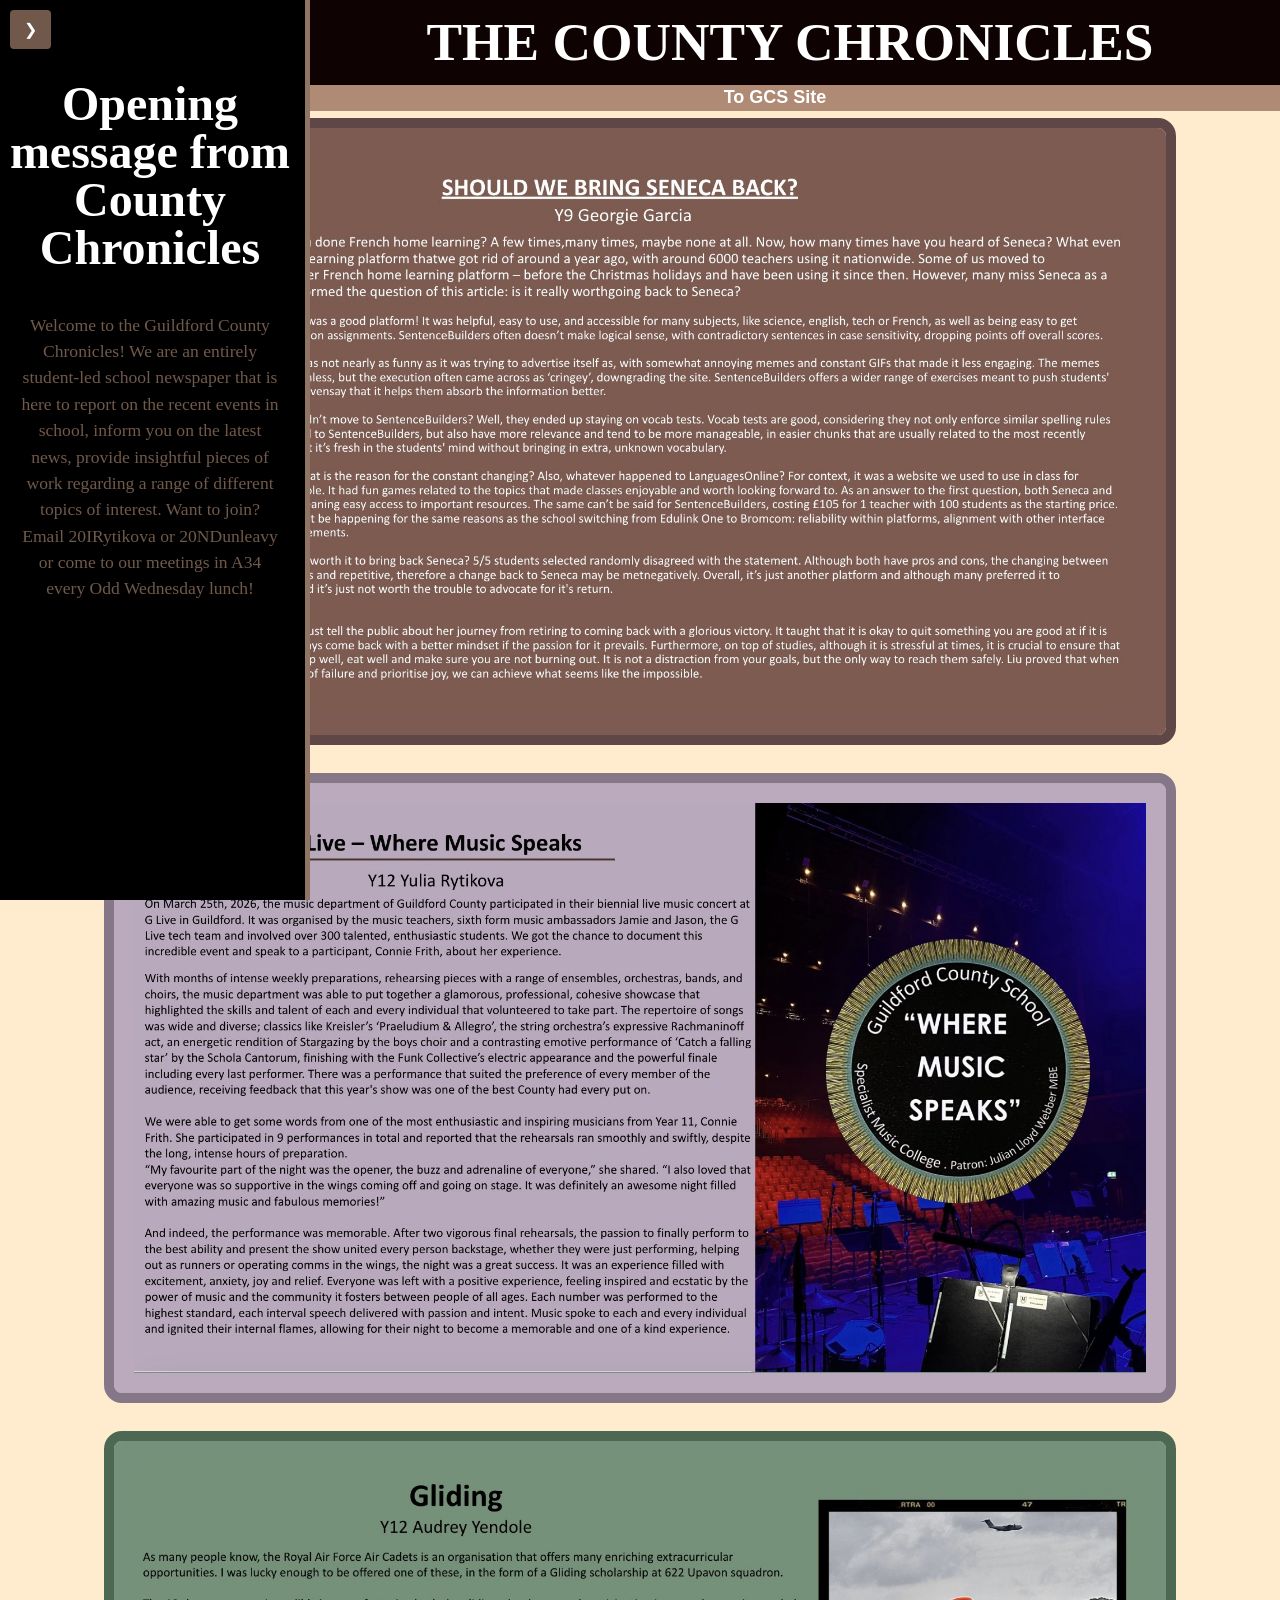
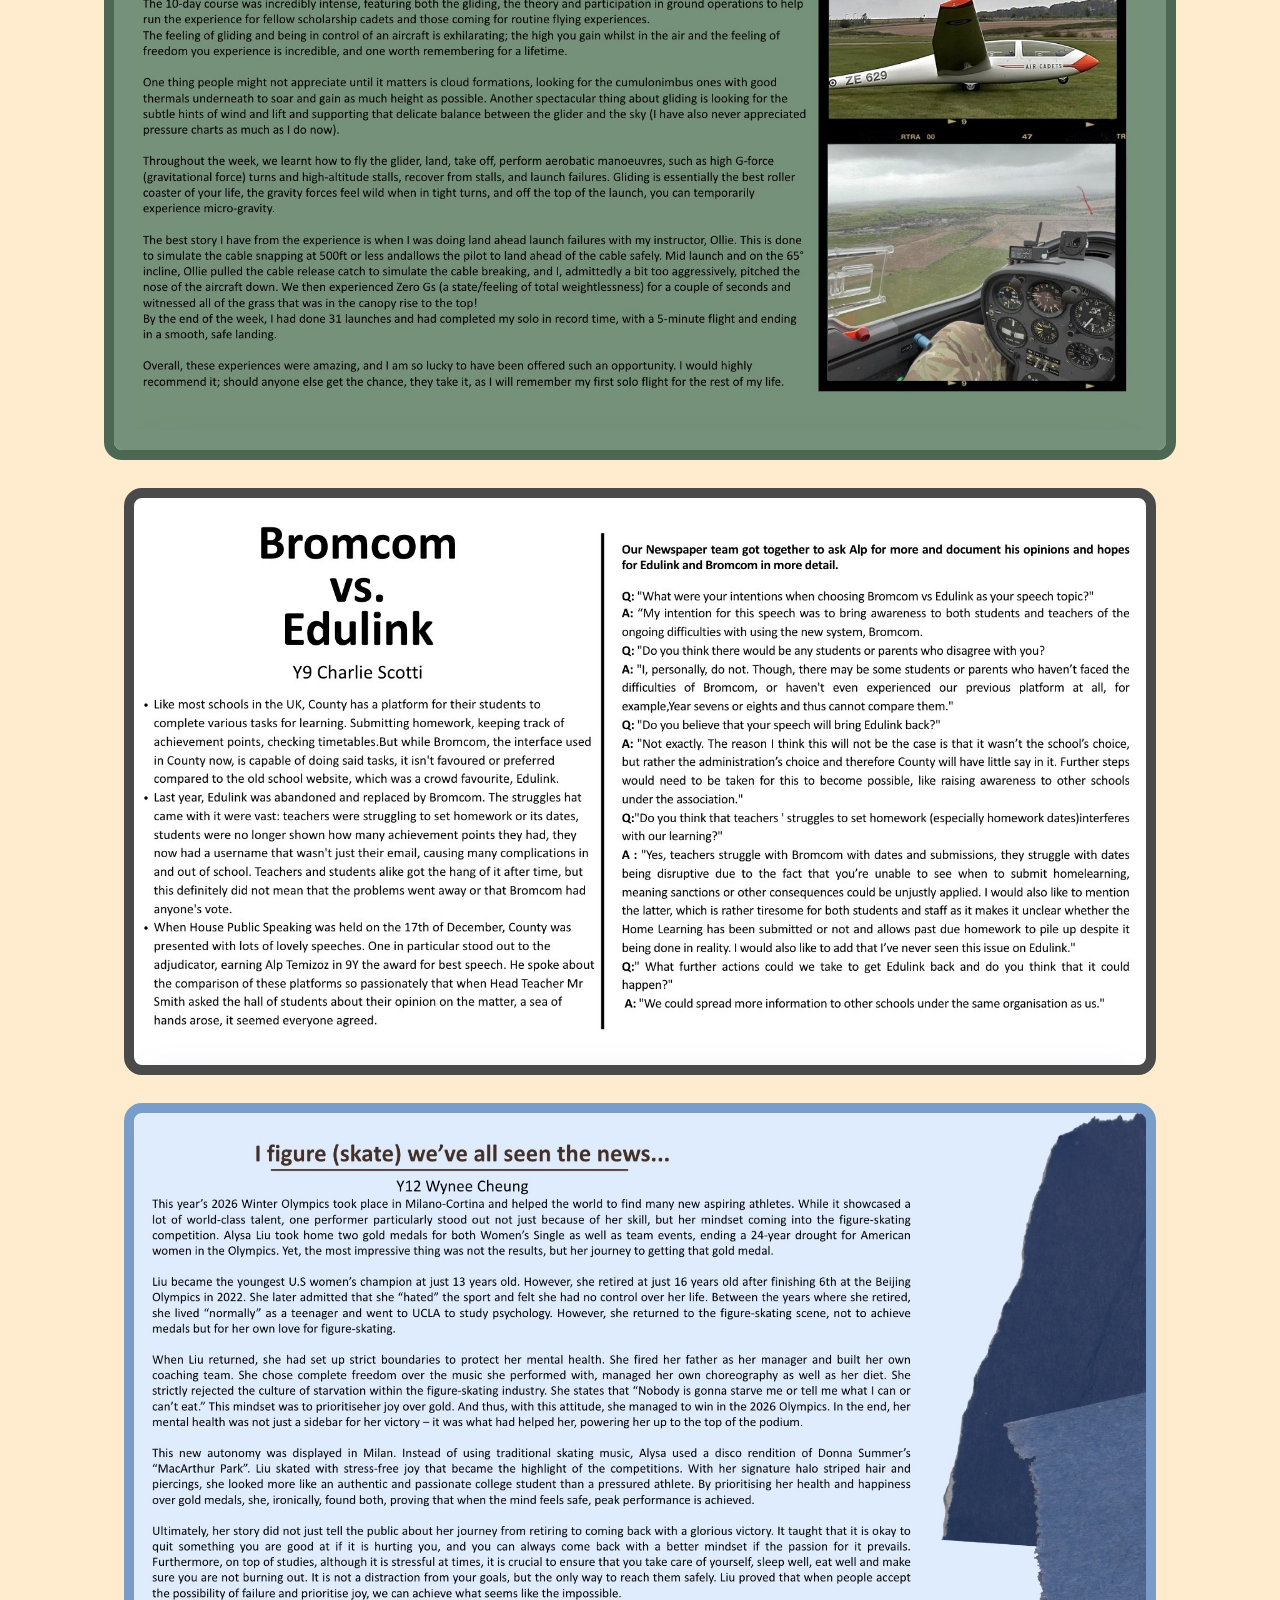
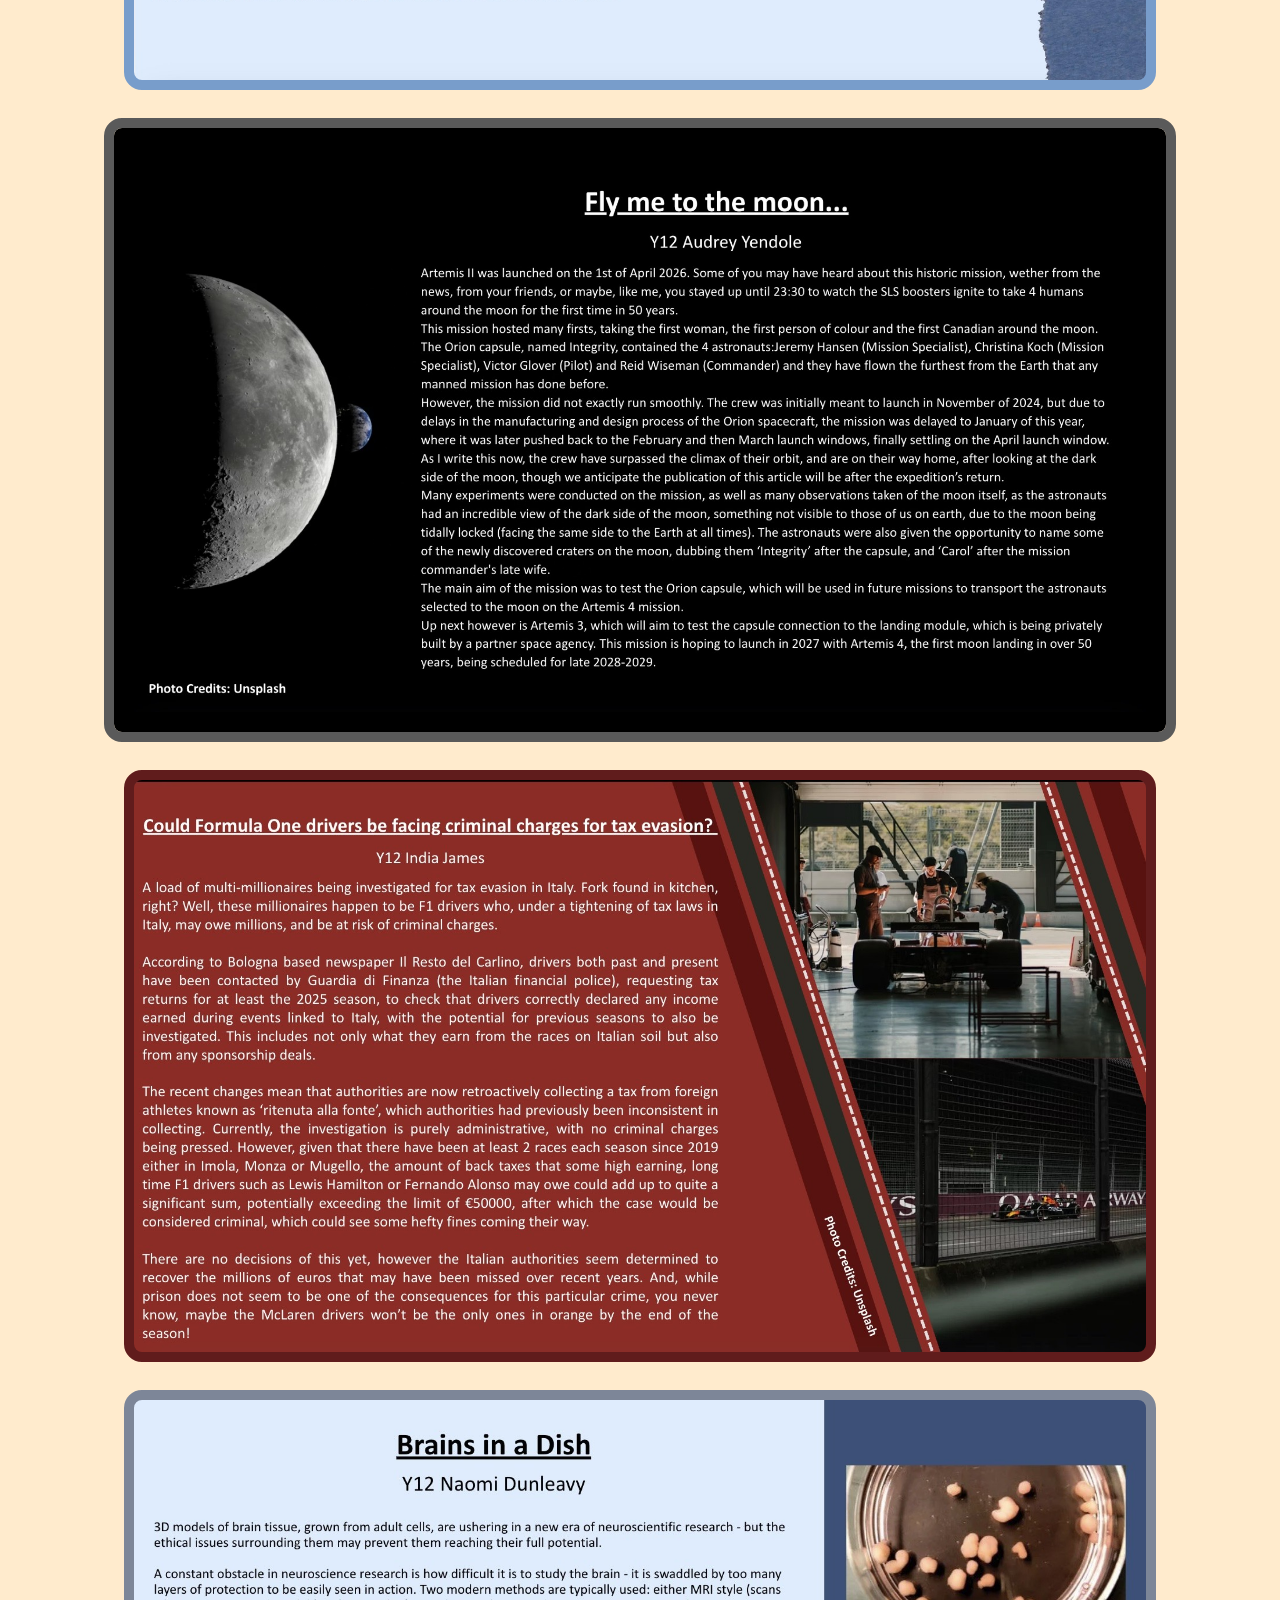
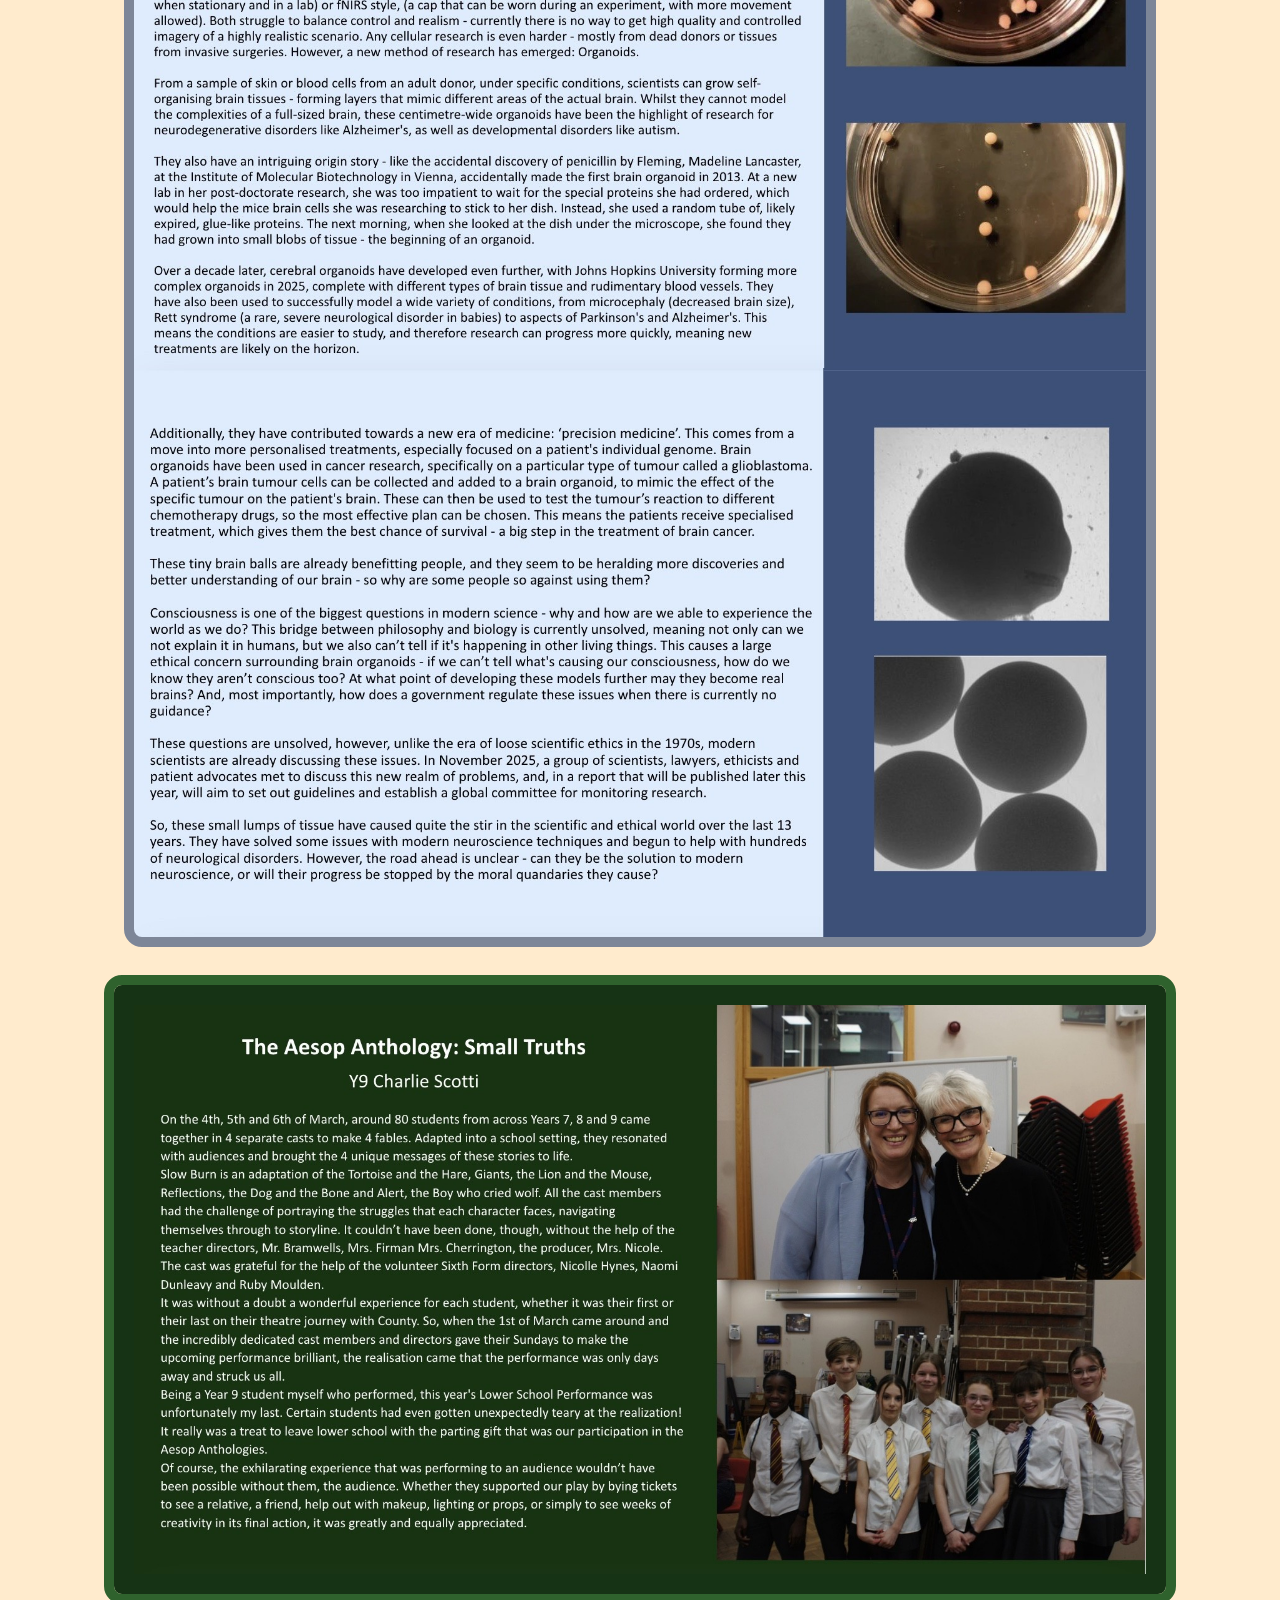
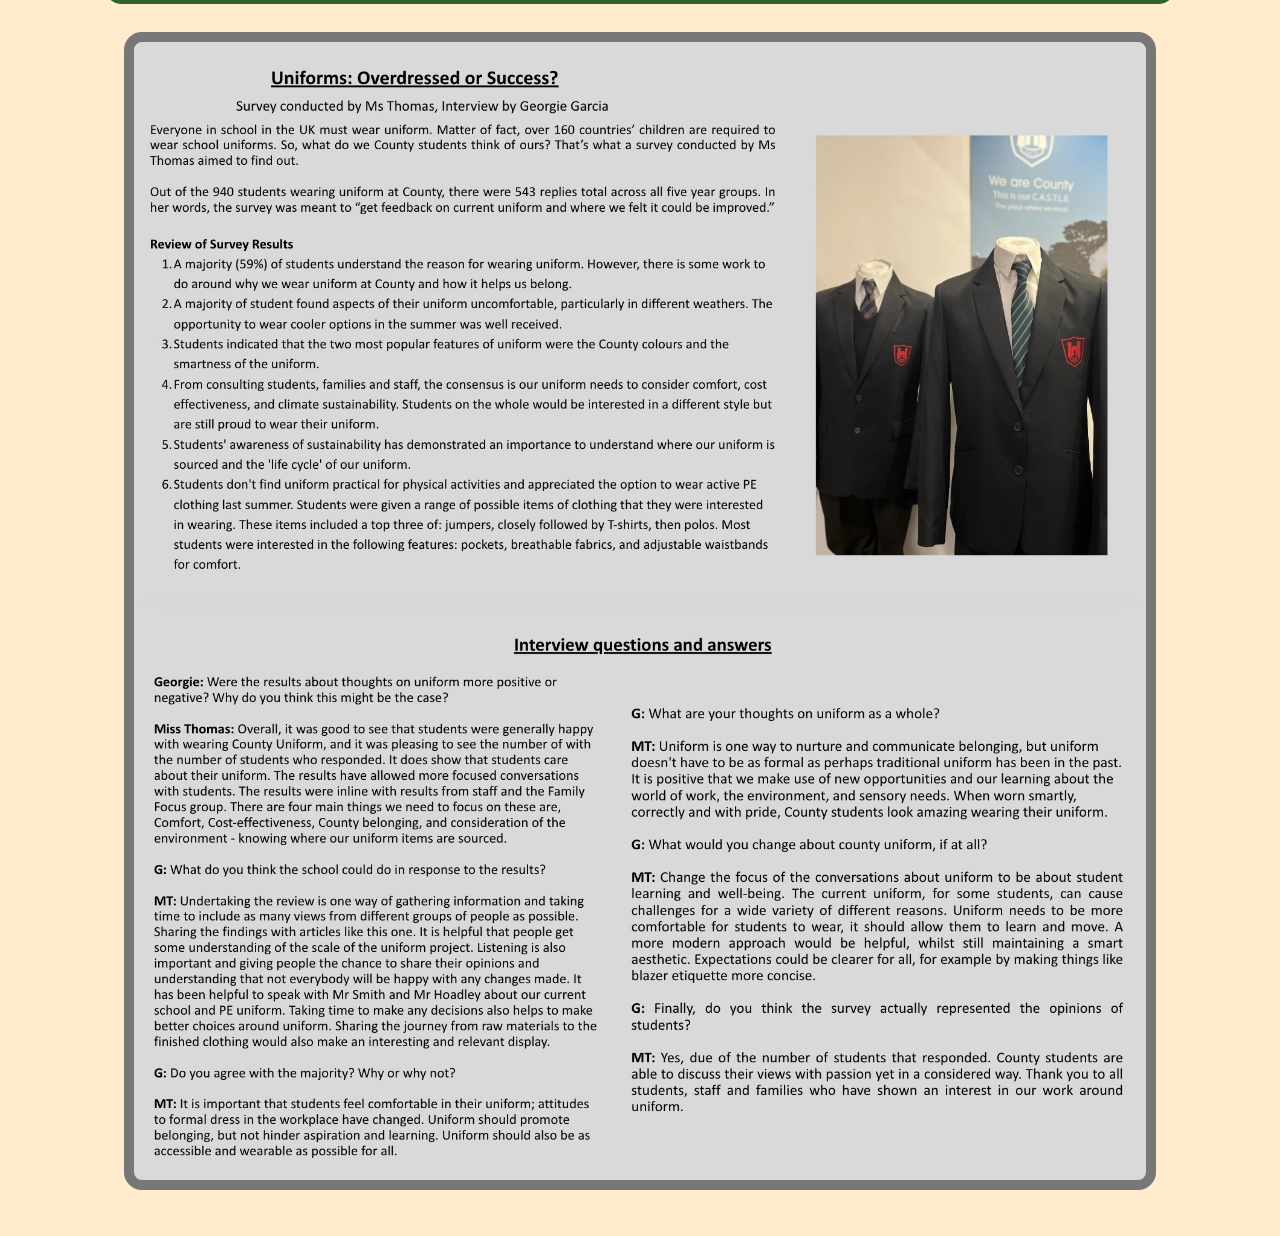
<file: index.html>
<!DOCTYPE html>
<html lang="en">

<head>
    <meta charset="UTF-8">
    <meta name="viewport" content="width=device-width, initial-scale=1.0">
    <link href="Code/style.css" rel="stylesheet" type="text/css">
    <title>County Chronicles</title>
</head>

<body>
    <div class="box2">
        <a href="https://www.guildfordcounty.co.uk/">To GCS Site</a>
    </div>

    <div class="box1">
        <h1>THE COUNTY CHRONICLES</h1>
    </div>

    <div class="box3" id="sidebar">
        <button class="sidebar-toggle" id="sidebarToggle" aria-label="Toggle sidebar" style="padding: 10px 14px; font-size: 16px;">
            <span class="arrow">❯</span>
        </button>
        <br></br>
        <h2 style="color:white">Opening message from County Chronicles</h2>
        <p>Welcome to the Guildford County Chronicles! We are an entirely student-led school newspaper that is here to report on the recent events in school, inform you on the latest news, provide insightful pieces of work regarding a range of different topics of interest. Want to join? Email 20IRytikova or 20NDunleavy or come to our meetings in A34 every Odd Wednesday lunch!</p>
    </div>

    <div class="contentBox" style="background-color: rgb(125, 90, 82); outline: 10px solid rgb(95, 71, 71);">
        <img src="Images/GeorgieGArticle.jpeg" class="gallery-item" style="height:100%; width: 100%;">
    </div>

    <br></br>

    <div class="contentBox" style="background-color: rgb(187, 169, 189); outline: 10px solid rgb(134, 119, 136);">
        <img src="Images/YuliaRArticle.jpeg" class="gallery-item" style="height:100%; width: 100%;">
    </div>
    
    <br></br>

    <div class="contentBox" style="background-color: rgb(117, 145, 123); outline: 10px solid rgb(76, 104, 82);">
        <img src="Images/AudreyYArticle1.jpeg" class="gallery-item" style="height:100%; width: 100%;">
    </div>
    
    <br></br>
    
    <div class="contentBox" style="background-color: rgb(255, 255, 255); outline: 10px solid rgb(74, 74, 74); padding: 0;">
        <img src="Images/CharlieSArticle1.jpeg" class="gallery-item" style="height:100%; width: 100%; object-fit: cover; display: block;">
    </div>

    <br></br>
    
    <div class="contentBox" style="background-color: rgb(224, 237, 253); outline: 10px solid rgb(120, 157, 203); padding: 0;">
        <img src="Images/WyneeCArticle.jpeg" class="gallery-item" style="width: 100%; height: 100%; object-fit: cover; display: block;">
    </div>

    <br></br>
    
    <div class="contentBox" style="background-color: rgb(0, 0, 0); outline: 10px solid rgb(90, 90, 90);">
        <img src="Images/AudreyYArticle2.jpeg" class="gallery-item" style="height:100%; width: 100%;">
    </div>

    <br></br>
    
    <div class="contentBox" style="background-color: rgb(140, 42, 42); outline: 10px solid rgb(96, 28, 28); padding: 0;">
        <img src="Images/IndiaJArticle.jpeg" class="gallery-item" style="height:100%; width: 100%; object-fit: cover; display: block;">
    </div>

    <br></br>
    
    <div class="contentBox" style="background-color: rgb(63, 82, 118); outline: 10px solid rgb(125, 134, 152); padding: 0;">
        <img src="Images/NaomiDArticle1.jpeg" class="gallery-item"
            style="height:100%; width: 100%; object-fit: cover; display: block;">
        <img src="Images/NaomiDArticle2.jpeg" class="gallery-item"
            style="height:100%; width: 100%; object-fit: cover; display: block;">
    </div>

    <br></br>

    <div class="contentBox" style="background-color: rgb(22, 51, 21); outline: 10px solid rgb(47, 98, 45);">
        <img src="Images/CharlieSArticle2.jpeg" class="gallery-item" style="height:100%; width: 100%;">
    </div>
    
    <br></br>

    <div class="contentBox" style="background-color: rgb(217, 217, 217); outline: 10px solid rgb(119, 119, 119); padding: 0;">
        <img src="Images/UniformArticle1.jpeg" class="gallery-item"
            style="height:100%; width: 100%; object-fit: cover; display: block;">
        <img src="Images/UniformArticle2.jpeg" class="gallery-item"
            style="height:100%; width: 100%; object-fit: cover; display: block;">
    </div>

    <br></br>

    <script>
        const sidebar = document.getElementById('sidebar');
        const toggleButton = document.getElementById('sidebarToggle');
        const arrow = document.querySelector('.arrow');
        let isOpen = true;

        toggleButton.addEventListener('click', function() {
            isOpen = !isOpen;
            
            if (isOpen) {
                sidebar.classList.remove('collapsed');
                arrow.textContent = '❯';
            } else {
                sidebar.classList.add('collapsed');
                arrow.textContent = '❮';
            }
        });
    </script>

</body>

</html>
</file>
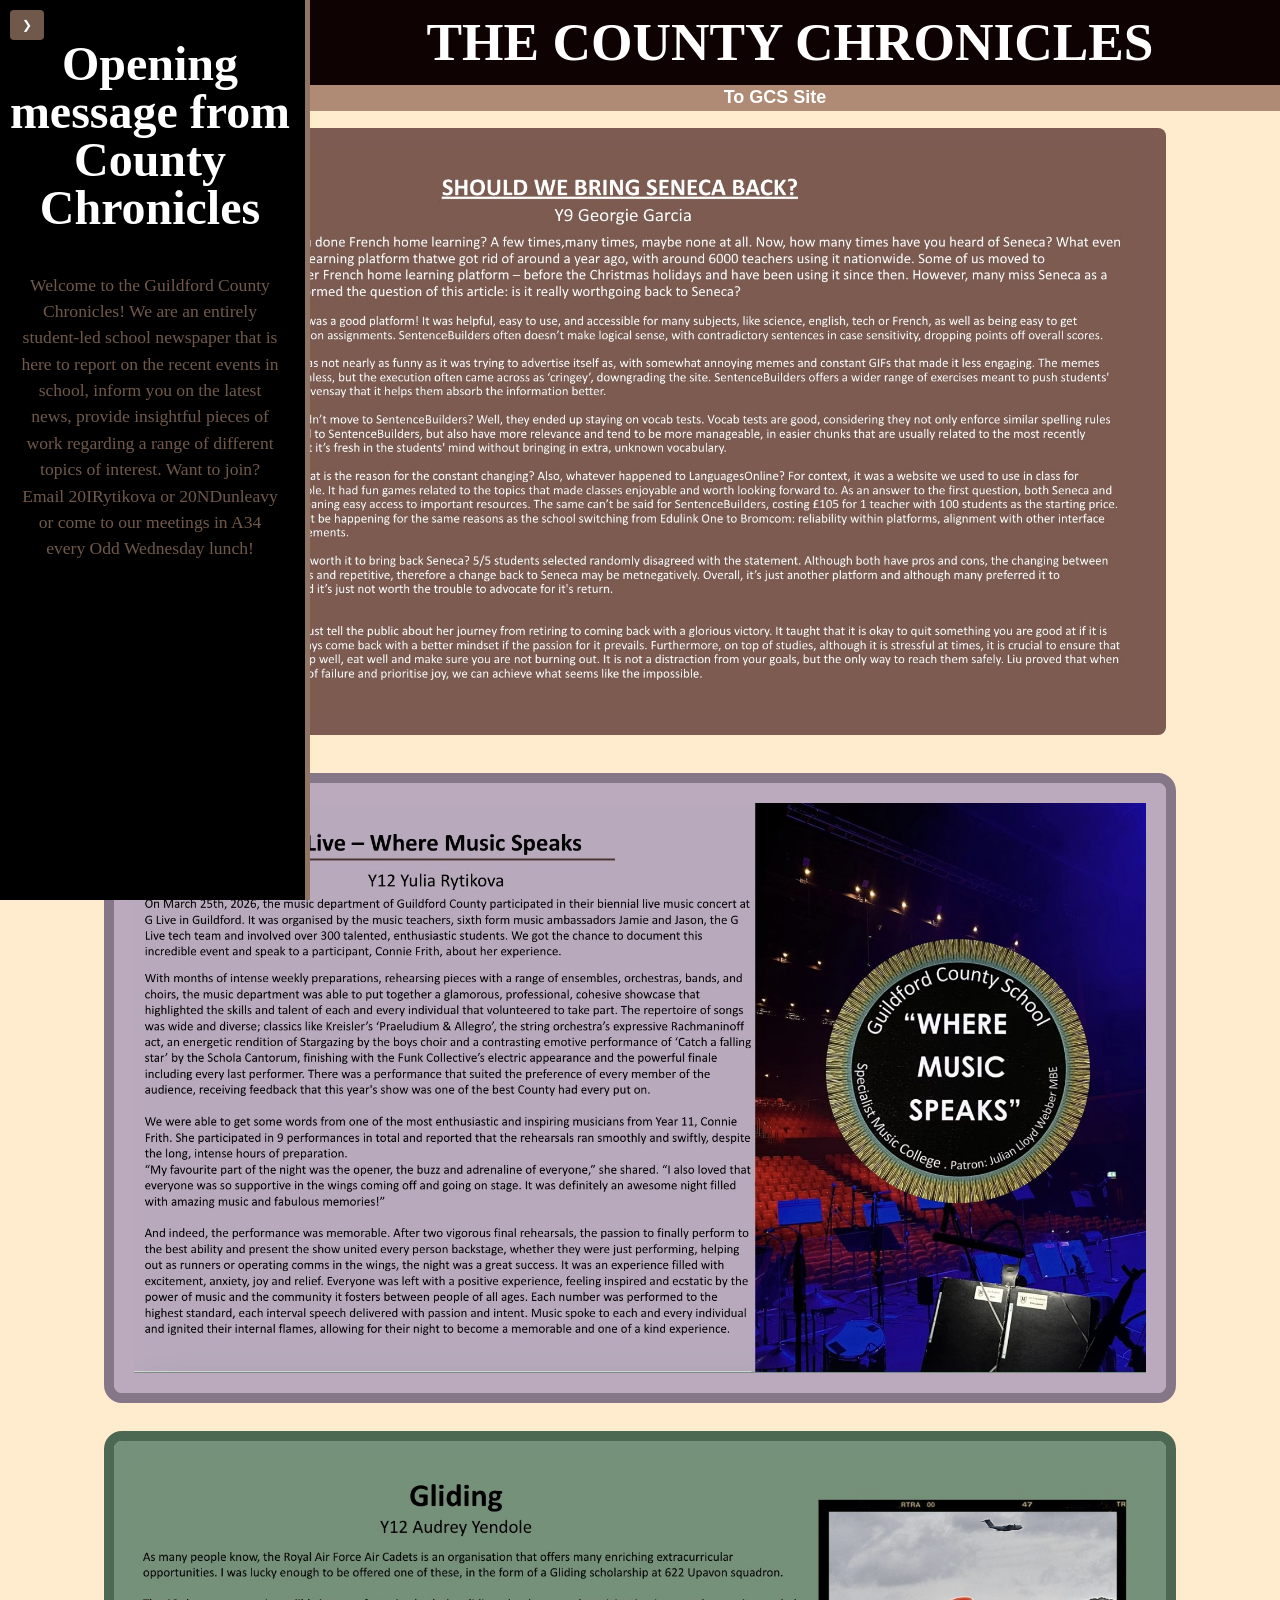
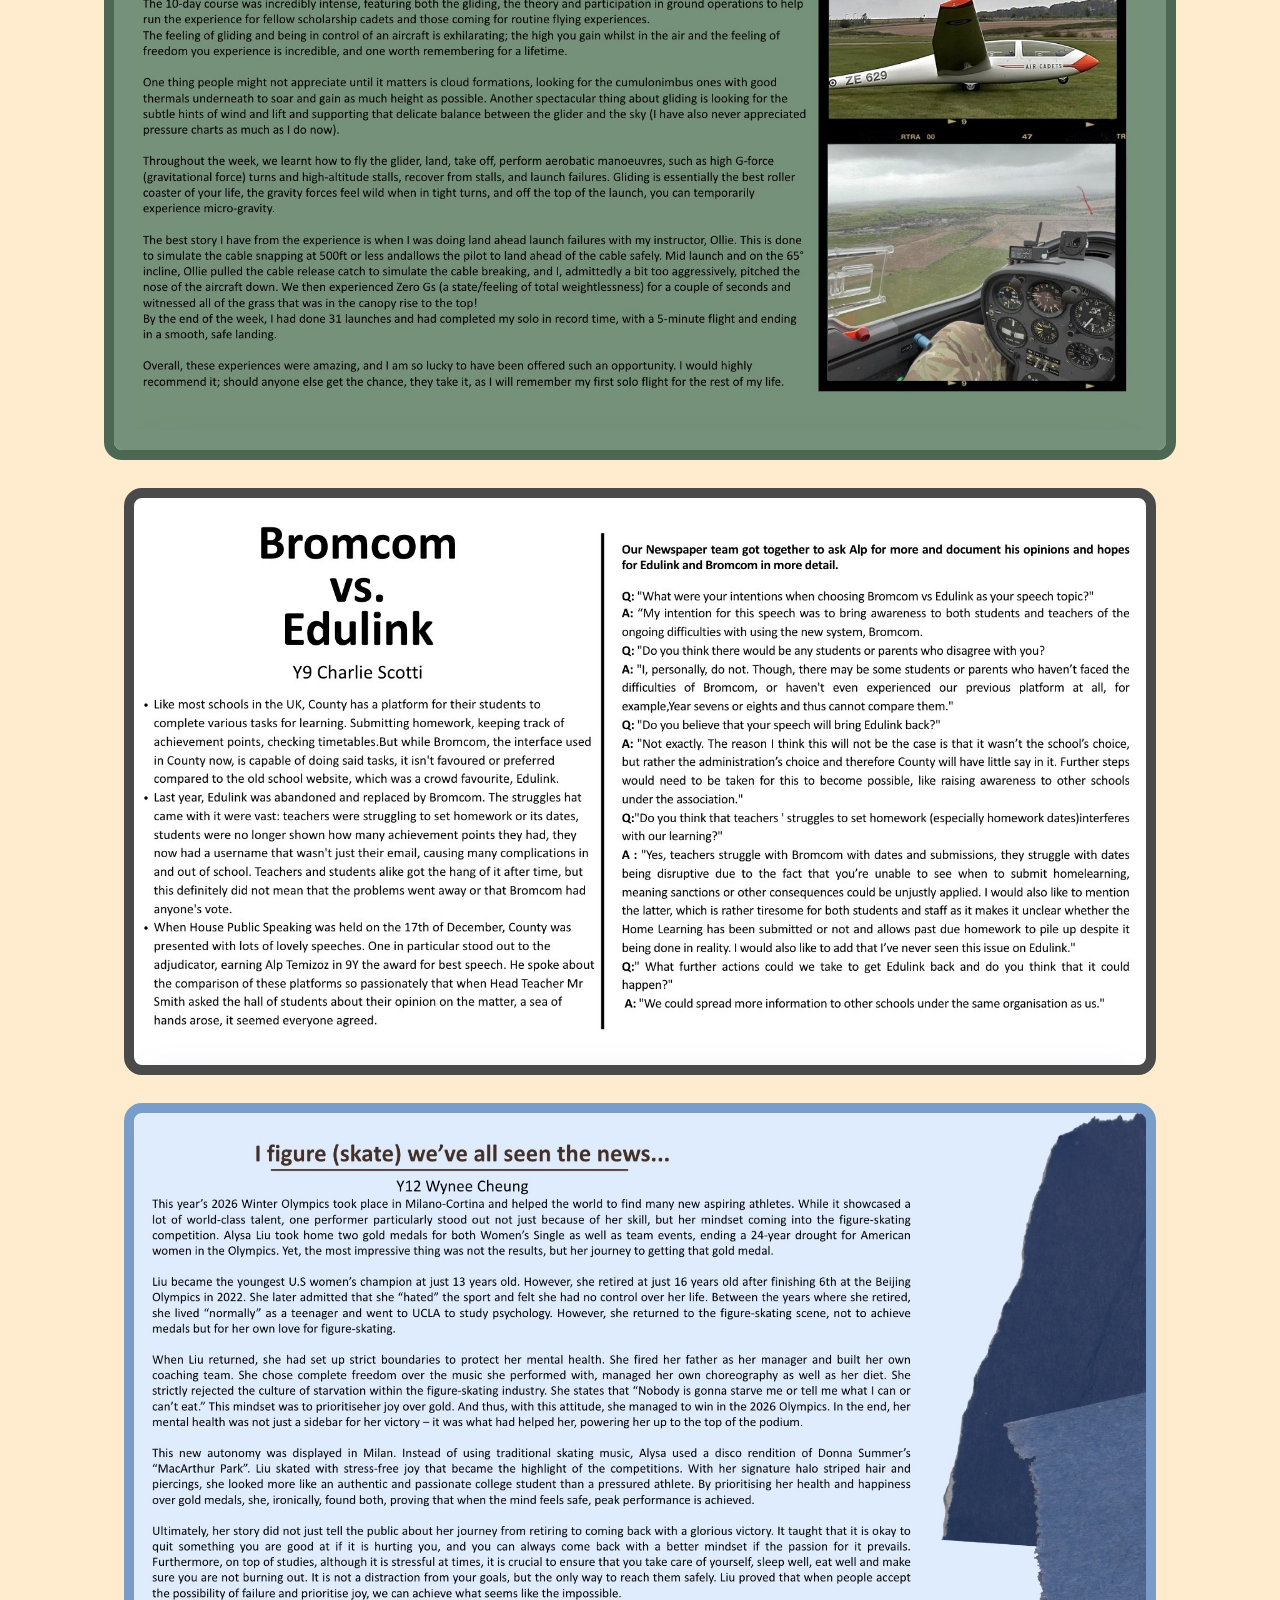
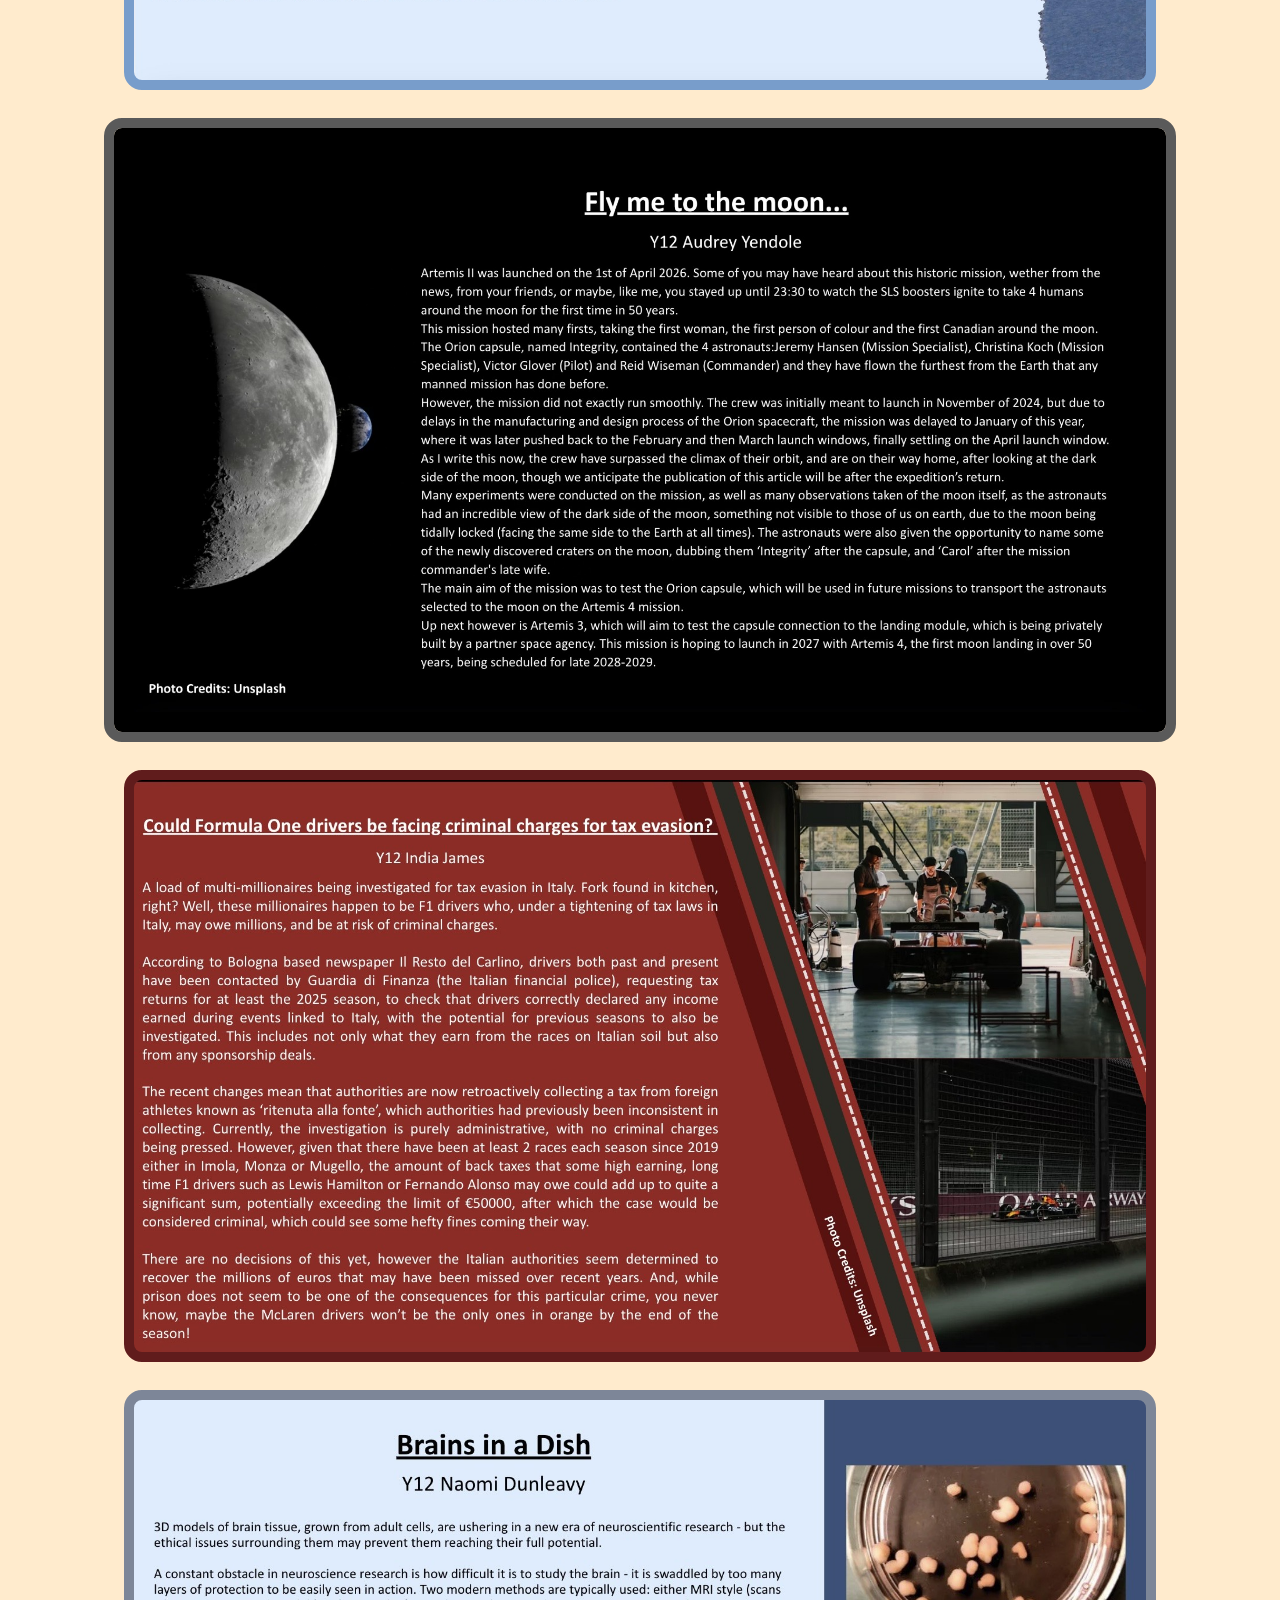
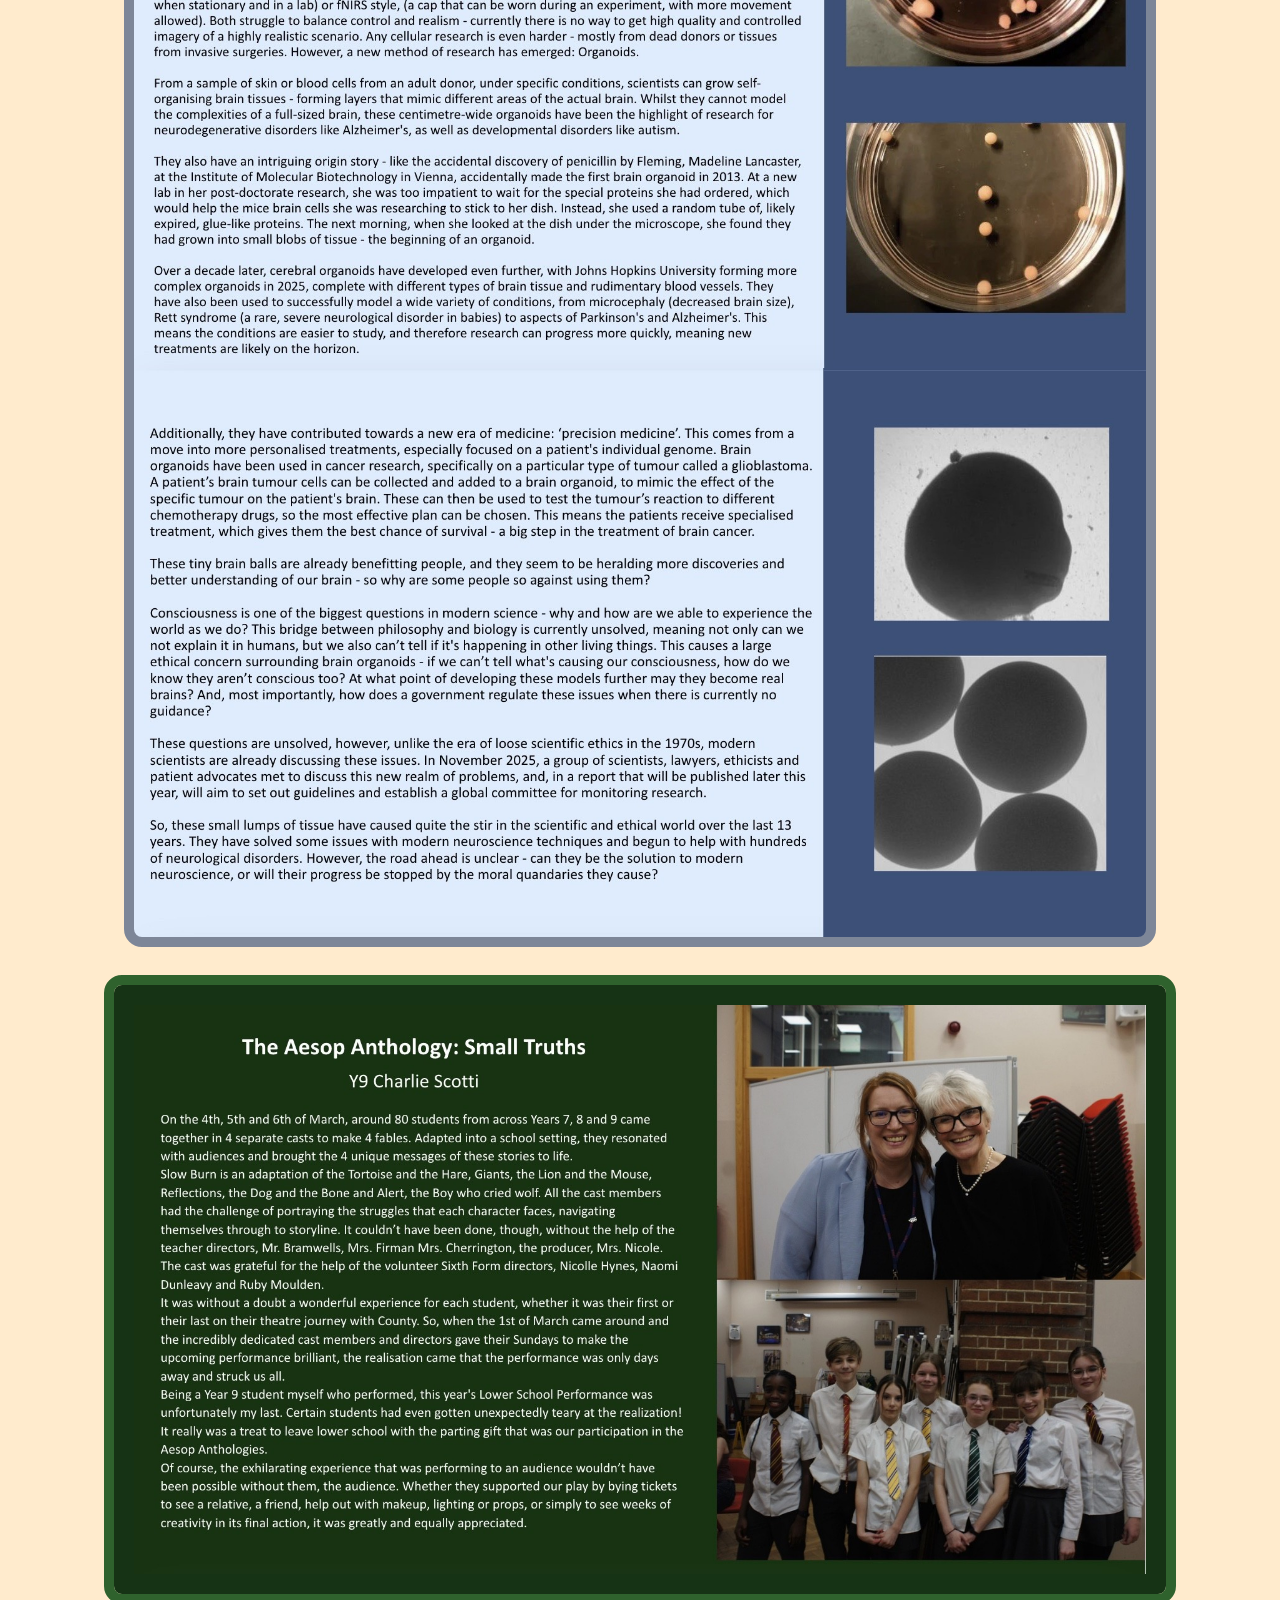
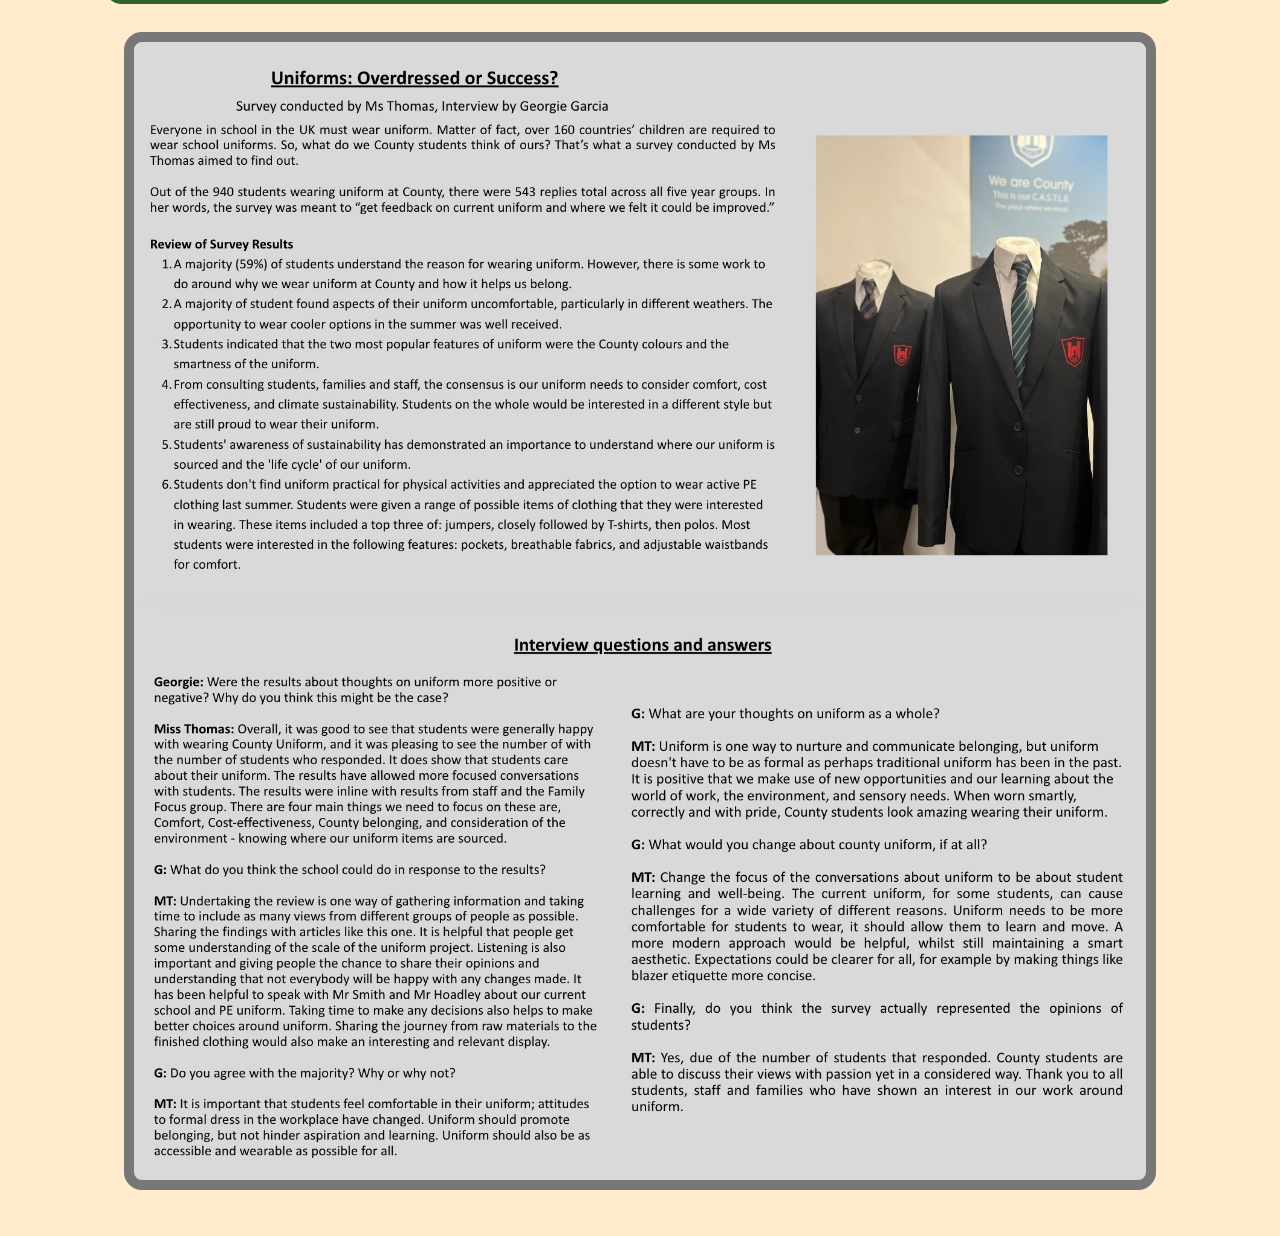
<file: Code/index.html>
<!DOCTYPE html>
<html lang="en">

<head>
    <meta charset="UTF-8">
    <meta name="viewport" content="width=device-width, initial-scale=1.0">
    <link href="style.css" rel="stylesheet" type="text/css">
    <title>County Chronicles</title>
</head>

<body>
    <div class="box2">
        <a href="https://www.guildfordcounty.co.uk/">To GCS Site</a>
    </div>

    <div class="box1">
        <h1>THE COUNTY CHRONICLES</h1>
    </div>

    <div class="box3" id="sidebar">
        <button class="sidebar-toggle" id="sidebarToggle" aria-label="Toggle sidebar">
            <span class="arrow">❯</span>
        </button>
        <h2 style="color:white">Opening message from County Chronicles</h2>
        <p>Welcome to the Guildford County Chronicles! We are an entirely student-led school newspaper that is here to report on the recent events in school, inform you on the latest news, provide insightful pieces of work regarding a range of different topics of interest. Want to join? Email 20IRytikova or 20NDunleavy or come to our meetings in A34 every Odd Wednesday lunch!</p>
    </div>

    <div class="contentBox" style="background-color: rgb(125, 90, 82);">
        <img src="../Images/GeorgieGArticle.jpeg" class="gallery-item" style="height:fit-content; width: 100%;">
    </div>

    <br></br>

    <div class="contentBox" style="background-color: rgb(187, 169, 189); outline: 10px solid rgb(134, 119, 136);">
        <img src="../Images/YuliaRArticle.jpeg" class="gallery-item" style="height:fit-content; width: 100%;">
    </div>
    
    <br></br>

    <div class="contentBox" style="background-color: rgb(117, 145, 123); outline: 10px solid rgb(76, 104, 82);">
        <img src="../Images/AudreyYArticle1.jpeg" class="gallery-item" style="height:fit-content; width: 100%;">
    </div>
    
    <br></br>
    
    <div class="contentBox" style="background-color: rgb(255, 255, 255); outline: 10px solid rgb(74, 74, 74); padding: 0;">
        <img src="../Images/CharlieSArticle1.jpeg" class="gallery-item" style="height:fit-content; width: 100%; object-fit: cover; display: block;">
    </div>

    <br></br>
    
    <div class="contentBox" style="background-color: rgb(224, 237, 253); outline: 10px solid rgb(120, 157, 203); padding: 0;">
        <img src="../Images/WyneeCArticle.jpeg" class="gallery-item" style="width: 100%; height: 100%; object-fit: cover; display: block;">
    </div>

    <br></br>
    
    <div class="contentBox" style="background-color: rgb(0, 0, 0); outline: 10px solid rgb(90, 90, 90);">
        <img src="../Images/AudreyYArticle2.jpeg" class="gallery-item" style="height:fit-content; width: 100%;">
    </div>

    <br></br>
    
    <div class="contentBox" style="background-color: rgb(140, 42, 42); outline: 10px solid rgb(96, 28, 28); padding: 0;">
        <img src="../Images/IndiaJArticle.jpeg" class="gallery-item" style="height:fit-content; width: 100%; object-fit: cover; display: block;">
    </div>

    <br></br>
    
    <div class="contentBox" style="background-color: rgb(63, 82, 118); outline: 10px solid rgb(125, 134, 152); padding: 0;">
        <img src="../Images/NaomiDArticle1.jpeg" class="gallery-item"
            style="height:fit-content; width: 100%; object-fit: cover; display: block;">
        <img src="../Images/NaomiDArticle2.jpeg" class="gallery-item"
            style="height:fit-content; width: 100%; object-fit: cover; display: block;">
    </div>

    <br></br>

    <div class="contentBox" style="background-color: rgb(22, 51, 21); outline: 10px solid rgb(47, 98, 45);">
        <img src="../Images/CharlieSArticle2.jpeg" class="gallery-item" style="height:fit-content; width: 100%;">
    </div>
    
    <br></br>

    <div class="contentBox" style="background-color: rgb(217, 217, 217); outline: 10px solid rgb(119, 119, 119); padding: 0;">
        <img src="../Images/UniformArticle1.jpeg" class="gallery-item"
            style="height:fit-content; width: 100%; object-fit: cover; display: block;">
        <img src="../Images/UniformArticle2.jpeg" class="gallery-item"
            style="height:fit-content; width: 100%; object-fit: cover; display: block;">
    </div>

    <br></br>

    <script>
        const sidebar = document.getElementById('sidebar');
        const toggleButton = document.getElementById('sidebarToggle');
        const arrow = document.querySelector('.arrow');
        let isOpen = true;

        toggleButton.addEventListener('click', function() {
            isOpen = !isOpen;
            
            if (isOpen) {
                sidebar.classList.remove('collapsed');
                arrow.textContent = '❯';
            } else {
                sidebar.classList.add('collapsed');
                arrow.textContent = '❮';
            }
        });
    </script>

</body>

</html>
</file>
<file: Code/style.css>
@charset "utf-4";

@font-face {
  font-family: 'Calibri';
  src: url("../Fonts/Calibri.zip");
}

body {
  padding-top: 120px;
  text-align: center;
  font: 100%/1.5 Arial, Helvetica, sans-serif;
  background-color: blanchedalmond;
  background-repeat: no-repeat;
  background-size: cover;
  background-attachment: fixed;
}

h1 {
  font-size: 6ch;
  color: rgb(255, 255, 255);
  line-height: 0.5ch;
  font-family:'Times New Roman', Times, serif;
}

h2 {
  font-size: 6ch;
  color: rgb(112, 89, 75);
  line-height: 2ch;
  font-family: garamond, serif;
}

h3 {
    font-size: 3ch;
    color: rgb(112, 89, 75);
    line-height: 0.5ch;
    font-family: garamond, serif;
}

p {
    font-size: 2.2ch;
    color: rgb(112, 89, 75);
    font-family: 'Calibri', serif;
    font-weight: 500;
    margin: 20px;
}

a {
    color: rgb(255, 255, 255);
    text-decoration: none;
    font-weight: bold;
    font-family:'Trebuchet MS', 'Lucida Sans Unicode', 'Lucida Grande', 'Lucida Sans', Arial, sans-serif;
    font-size: large;
}

a:hover {
    color: rgb(0, 0, 255);
    text-decoration: underline;
}

img {
  max-width: auto;
  height: auto;
  display: block;
}

/* title box */
.box1 {
  position: fixed;
  top: 0px;
  right: 0px;
  width: calc(100% - 300px);
  white-space: nowrap;
  z-index: 9999;

  display: flex;
  justify-content: space-evenly;

  font-family:'Times New Roman', Times, serif;
  font-size: 2ch;

  color: rgb(255, 255, 255);
  background-color: rgb(15, 2, 2);
}

/* URL box */
.box2 {
    position: fixed;
    top: 25px;
    right: 0px;
    width: calc(100% - 270px);
    height: 86px;
    white-space: nowrap;
    z-index: 9999;

    display: flex;
    justify-content: center;
    align-items: end;

    font-family: 'Courier New', Courier, monospace;
    font-size: 5%;

    color: rgb(255, 255, 255);
    background-color: rgb(175, 138, 116);
}

.box2 img {
    align-self: flex-start;
    margin-top: 5px;
}

/* Side bar */
.box3 {
  position: fixed;
  top: 0px;
  left: 0px;
  height: 100%;
  width: 300px;
  word-wrap: normal;
  z-index: 9999;
  border-right: 10px groove rgb(61, 49, 42);

  font-family: 'Courier New', Courier, monospace;
  font-size: 1.5ch;

  background-color: rgb(0, 0, 0);
  transition: width 0.3s ease;
  overflow: hidden;
}

.box3.collapsed {
  width: 0px;
  border-right: none;
}

.box3 h2,
.box3 p {
  transition: opacity 0.15s ease;
}

.box3.collapsed h2,
.box3.collapsed p {
  opacity: 0;
}

.sidebar-toggle {
  position: fixed;
  top: 10px;
  left: 10px;
  background-color: rgb(112, 89, 75);
  border: none;
  color: white;
  font-size: 1.5ch;
  padding: 8px 12px;
  cursor: pointer;
  border-radius: 4px;
  transition: background-color 0.3s ease, transform 0.3s ease;
  z-index: 10001;
}

.sidebar-toggle:hover {
  background-color: rgb(149, 119, 105);
}

.arrow {
  display: inline-block;
  transition: transform 0.3s ease;
}

.contentBox {
  position: relative;
  margin: 0 auto;
  width: 80%;
  padding: 20px;
  z-index: 0;
  background-color: rgb(255, 237, 226);
  border-radius: 8px;
}

.row {
  display: flex;
  flex-direction: row;
  justify-content: space-around;
  align-items: center;
}

.gallery {
  display: flex;
  flex-wrap: wrap;
  gap: 15px;
  justify-content: center;
  margin: 40px auto;
  max-width: 1000px;
}

/* Mobile/Tablet Responsive Design */
@media (max-width: 1024px) {
  body {
    padding-top: 140px;
  }

  h1 {
    font-size: 4ch;
  }

  h2 {
    font-size: 4ch;
  }

  p {
    font-size: 1.8ch;
    margin: 15px;
  }

  .contentBox {
    width: 90%;
    padding: 15px;
  }

  .box1 {
    width: calc(100% - 250px);
  }

  .box2 {
    width: calc(100% - 225px);
    top: 20px;
    height: 70px;
  }

  .box3 {
    width: 250px;
  }
}

@media (max-width: 768px) {
  body {
    padding-top: 120px;
  }

  h1 {
    font-size: 3ch;
    line-height: 1ch;
  }

  h2 {
    font-size: 2.5ch;
  }

  h3 {
    font-size: 2ch;
  }

  p {
    font-size: 1.5ch;
    margin: 10px;
  }

  a {
    font-size: medium;
  }

  /* Collapse sidebar on mobile */
  .box3 {
    width: 98.5%;
    overflow: hidden;
    font-size: 2.5ch;
  }

  .box3.collapsed {
    width: 0px;
  }

  .box1 {
    width: calc(100% - 70px);
    font-size: 1.6ch;
  }

  .box2 {
    width: calc(100% - 63px);
    top: 15px;
    height: 50px;
    font-size: 3%;
  }

  .contentBox {
    width: 95%;
    padding: 10px;
    margin: 10px auto;
  }

  .contentBox img {
    width: 100%;
    height: auto;
  }

  .sidebar-toggle {
    padding: 6px 10px;
    font-size: 1.2ch;
  }
}
</file>
